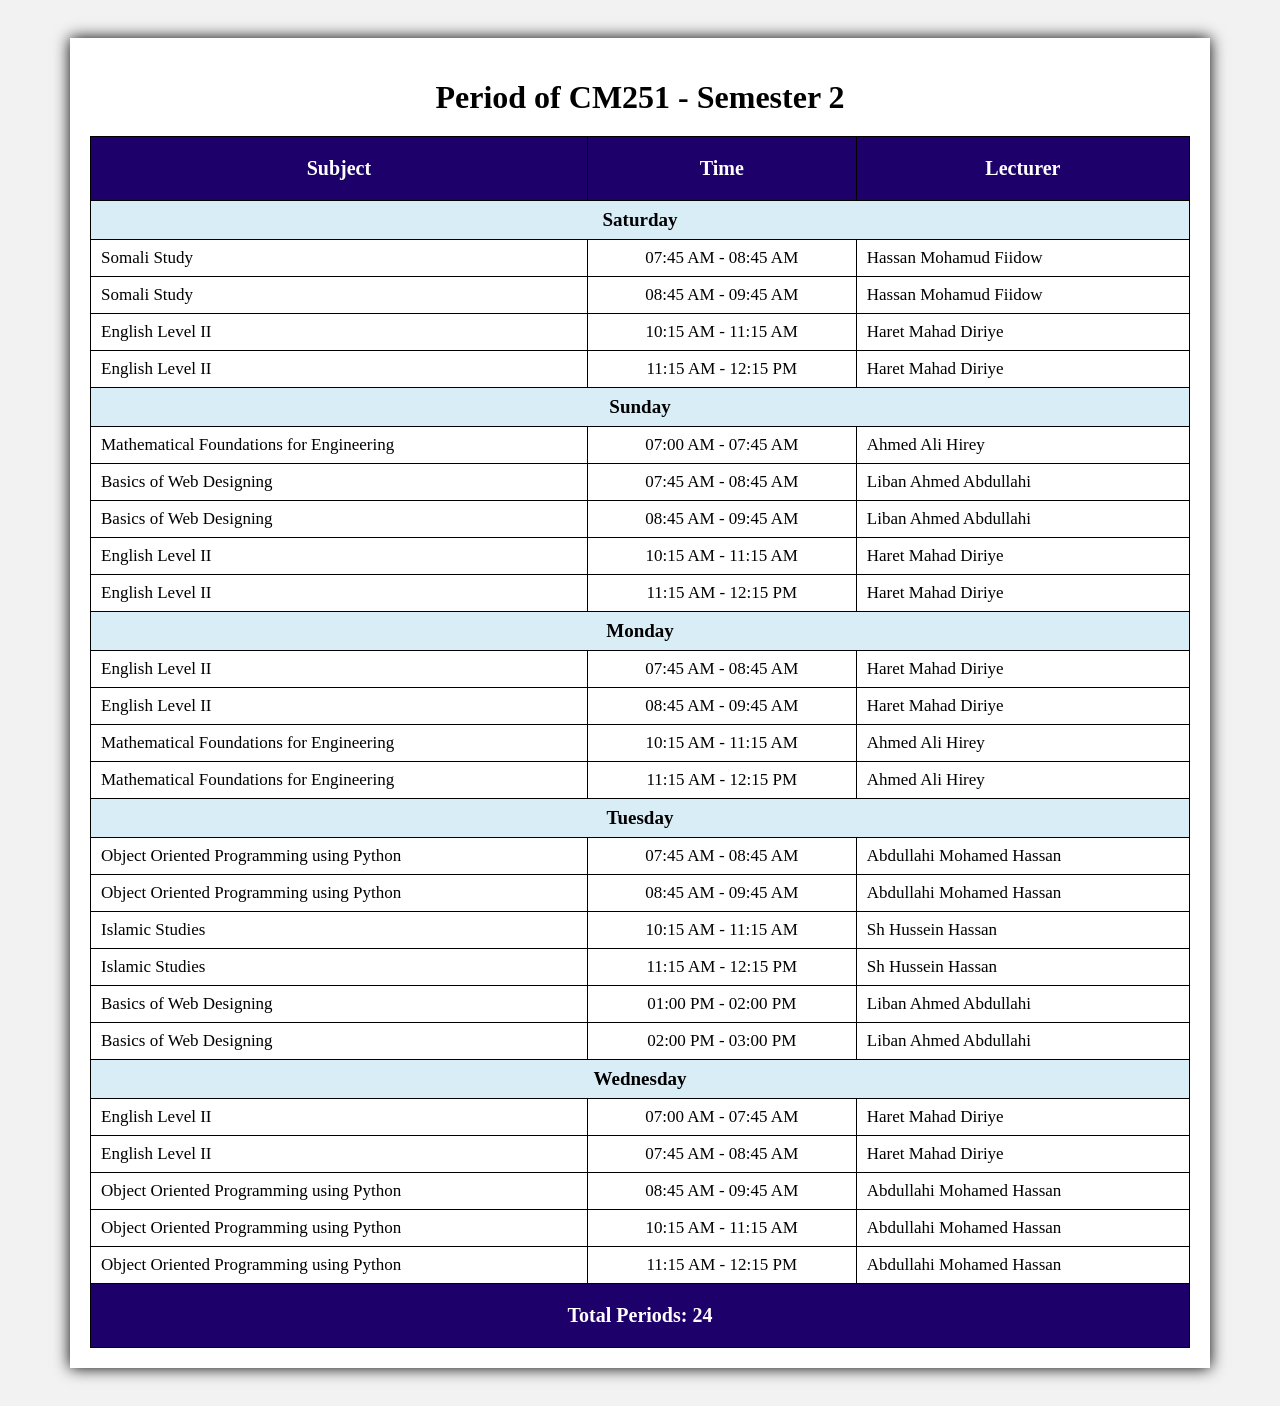
<file: index.html>
<!DOCTYPE html>
<html lang="en">
<head>
<meta charset="UTF-8">
<meta name="viewport" content="width=device-width, initial-scale=1.0">
<title>CM251 Timetable</title>

<style>


body{
    font-family:"Times New Roman", serif;
    background:#f2f2f2;
    padding:30px;
}

.container{
    width:95%;
    max-width:1100px;
    margin:auto;
    background:#fff;
    padding:20px;
    box-shadow:0 0 15px rgba(0, 0, 0, 1);
}

h1{
    text-align:center;
    margin-bottom:20px;
    font-size:32px;
}

table{
    width:100%;
    border-collapse:collapse;
}

th,td{
    border:1px solid #000;
    padding:8px 10px;
    font-size:17px;
}

th{
    background:#1e006a;
    text-align:center;
    color: white;
    font-size: 20px;
    padding: 20px 0;
}
.total{
     background:#1e006a;
    text-align:center;
    color: white;
    font-size: 20px;
    padding: 20px 0;
}
th:hover{
    background-color: white;
    color: #ffbb00;
    transition: 0.4s;
    font-size: 20px;
}

.day td{
    background:#d9edf7;
    font-weight:bold;
    text-align:center;
    font-size:19px;
}

td:nth-child(2){
    text-align:center;
}

tfoot td{
    text-align:center;
    font-weight:bold;
    font-size:18px;
}

</style>

</head>

<body>

<div class="container">

<h1>Period of CM251 - Semester 2</h1>

<table>

<thead>
<tr>
<th>Subject</th>
<th>Time</th>
<th>Lecturer</th>
</tr>
</thead>

<tbody>

<tr class="day">
<td colspan="3">Saturday</td>
</tr>

<tr>
<td>Somali Study</td>
<td>07:45 AM - 08:45 AM</td>
<td>Hassan Mohamud Fiidow</td>
</tr>

<tr>
<td>Somali Study</td>
<td>08:45 AM - 09:45 AM</td>
<td>Hassan Mohamud Fiidow</td>
</tr>

<tr>
<td>English Level II</td>
<td>10:15 AM - 11:15 AM</td>
<td>Haret Mahad Diriye</td>
</tr>

<tr>
<td>English Level II</td>
<td>11:15 AM - 12:15 PM</td>
<td>Haret Mahad Diriye</td>
</tr>

<tr class="day">
<td colspan="3">Sunday</td>
</tr>

<tr>
<td>Mathematical Foundations for Engineering</td>
<td>07:00 AM - 07:45 AM</td>
<td>Ahmed Ali Hirey</td>
</tr>

<tr>
<td>Basics of Web Designing</td>
<td>07:45 AM - 08:45 AM</td>
<td>Liban Ahmed Abdullahi</td>
</tr>

<tr>
<td>Basics of Web Designing</td>
<td>08:45 AM - 09:45 AM</td>
<td>Liban Ahmed Abdullahi</td>
</tr>

<tr>
<td>English Level II</td>
<td>10:15 AM - 11:15 AM</td>
<td>Haret Mahad Diriye</td>
</tr>

<tr>
<td>English Level II</td>
<td>11:15 AM - 12:15 PM</td>
<td>Haret Mahad Diriye</td>
</tr>

<tr class="day">
<td colspan="3">Monday</td>
</tr>

<tr>
<td>English Level II</td>
<td>07:45 AM - 08:45 AM</td>
<td>Haret Mahad Diriye</td>
</tr>

<tr>
<td>English Level II</td>
<td>08:45 AM - 09:45 AM</td>
<td>Haret Mahad Diriye</td>
</tr>

<tr>
<td>Mathematical Foundations for Engineering</td>
<td>10:15 AM - 11:15 AM</td>
<td>Ahmed Ali Hirey</td>
</tr>

<tr>
<td>Mathematical Foundations for Engineering</td>
<td>11:15 AM - 12:15 PM</td>
<td>Ahmed Ali Hirey</td>
</tr>

<tr class="day">
<td colspan="3">Tuesday</td>
</tr>

<tr>
<td>Object Oriented Programming using Python</td>
<td>07:45 AM - 08:45 AM</td>
<td>Abdullahi Mohamed Hassan</td>
</tr>

<tr>
<td>Object Oriented Programming using Python</td>
<td>08:45 AM - 09:45 AM</td>
<td>Abdullahi Mohamed Hassan</td>
</tr>

<tr>
<td>Islamic Studies</td>
<td>10:15 AM - 11:15 AM</td>
<td>Sh Hussein Hassan</td>
</tr>

<tr>
<td>Islamic Studies</td>
<td>11:15 AM - 12:15 PM</td>
<td>Sh Hussein Hassan</td>
</tr>
<tr>
    <td>Basics of Web Designing</td>
    <td>01:00 PM - 02:00 PM</td>
    <td>Liban Ahmed Abdullahi</td>
</tr>

<tr>
    <td>Basics of Web Designing</td>
    <td>02:00 PM - 03:00 PM</td>
    <td>Liban Ahmed Abdullahi</td>
</tr>

<tr class="day">
    <td colspan="3">Wednesday</td>
</tr>

<tr>
    <td>English Level II</td>
    <td>07:00 AM - 07:45 AM</td>
    <td>Haret Mahad Diriye</td>
</tr>

<tr>
    <td>English Level II</td>
    <td>07:45 AM - 08:45 AM</td>
    <td>Haret Mahad Diriye</td>
</tr>

<tr>
    <td>Object Oriented Programming using Python</td>
    <td>08:45 AM - 09:45 AM</td>
    <td>Abdullahi Mohamed Hassan</td>
</tr>

<tr>
    <td>Object Oriented Programming using Python</td>
    <td>10:15 AM - 11:15 AM</td>
    <td>Abdullahi Mohamed Hassan</td>
</tr>

<tr>
    <td>Object Oriented Programming using Python</td>
    <td>11:15 AM - 12:15 PM</td>
    <td>Abdullahi Mohamed Hassan</td>
</tr>

</tbody>

<tfoot>
<tr>
    <td colspan="3" class="total">Total Periods: 24</td>
</tr>
</tfoot>

</table>

</div>

</body>
</html>
</file>
